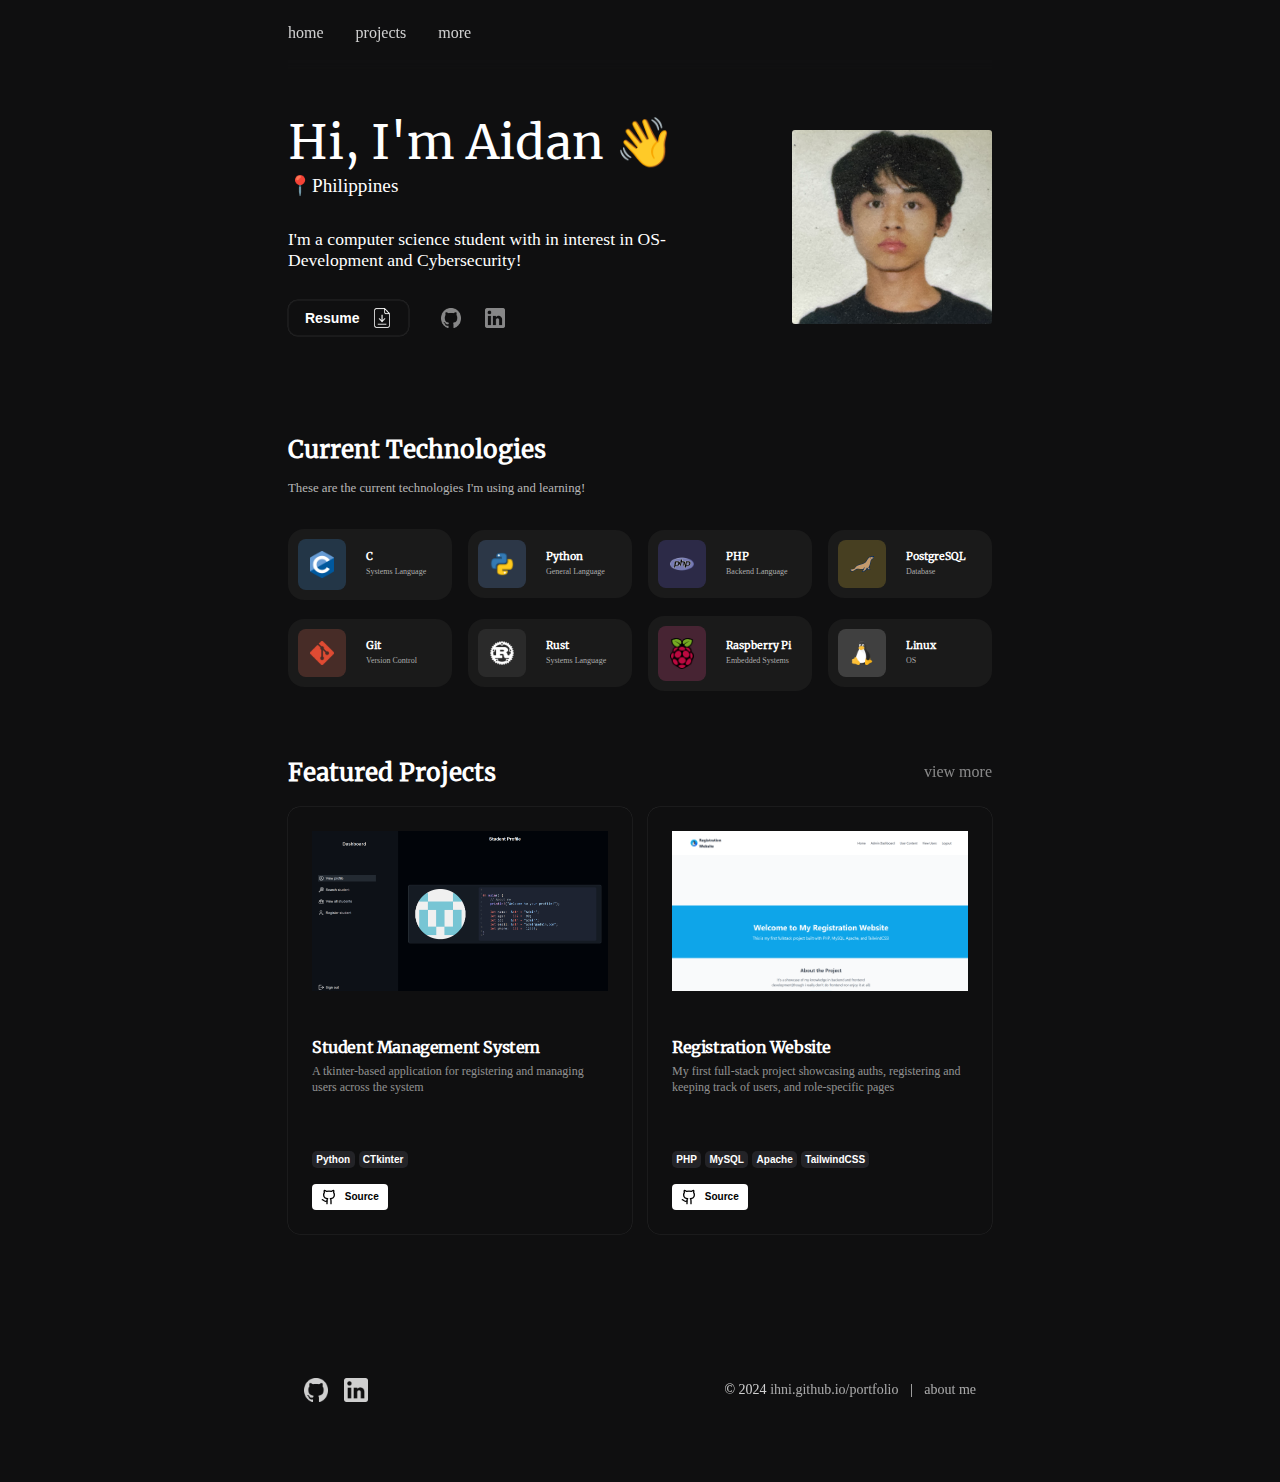
<file: index.html>
<!DOCTYPE html>
<html lang="en">
<head>
    <meta charset="UTF-8">
    <meta name="viewport" content="width=device-width, initial-scale=1.0">
    <link rel="stylesheet" href="assets/css/style.css">
    <title>About me</title>

    <style>
    
    .sr-only {
        position: absolute ;
        left: -10000px;
        width: 1px;
        height: 1px;
        top: auto;
        overflow: hidden;
    }
    
    </style>
</head>
<body>
    <header>
        <nav>
            <ul class="nav-list">
                <a href="index.html"><li>home</li></a>
                <a href="projects.html"><li>projects</li></a>
                <a href="#"><li>more</li></a>
            </ul>
        </nav>
    </header>
    <main>
        <article class="main-content">
            <section class="introduction-wrapper">
                <img class="self-portrait" fetchpriority="high" src="assets/images/me.png">
                <div class="introduction-container">
                    <h1 class="title-text">Hi, I'm Aidan 👋</h1>
                    <p class="location-text">📍Philippines</p>
                    <p class="description-text">I'm a computer science student with in interest in OS-Development and Cybersecurity!</p>
                    <section class="contacts">
                        <a target="_blank" href="resume.pdf"><button class="resume-button">
                            <span style="font-weight: 600;">Resume</span>
                            <img class="resume-icon" src="assets/images/resume-icon.png">
                        </button></a>
                        <section class="other-contacts">
                            <a target="_blank" href="https://github.com/ihni">
                                <span class="sr-only">Github</span>
                                <img class="contact-icon" src="assets/images/github-icon.png">
                            </a>
                            <a target="_blank" href="https://linkedin.com">
                                <span class="sr-only">LinkedIn</span>
                                <img class="contact-icon" src="assets/images/linkedin-icon-nocolor.png">
                            </a>
                        </section>
                    </section>
                </div>
            </section>

            <section class="technologies-wrapper">
                <h2 class="technology-header">Current Technologies</h2>
                <p class="technology-description">These are the current technologies I'm using and learning!</p>
                <section class="technologies-container">
                    <div class="tech-container">
                        <div style="background-color: rgba(75, 168, 255, 0.2);" class="image-container">
                            <img class="tech-icon" src="assets/images/tech-stack/c-icon.png">
                        </div>
                        <div>
                            <h4 class="tech-name">C</h4>
                            <p class="tech-description">Systems Language</p>
                        </div>
                    </div>
                    <div class="tech-container">
                        <div style="background-color: rgba(118, 173, 255, 0.2);" class="image-container">
                            <img class="tech-icon" src="assets/images/tech-stack/python-icon.webp">
                        </div>
                        <div>
                            <h4 class="tech-name">Python</h4>
                            <p class="tech-description">General Language</p>
                        </div>
                    </div>
                    <div class="tech-container">
                        <div style="background-color: rgba(119, 109, 255, 0.2); " class="image-container">
                            <img class="tech-icon" src="assets/images/tech-stack/php-icon.png">
                        </div>
                        <div>
                            <h4 class="tech-name">PHP</h4>
                            <p class="tech-description">Backend Language</p>
                        </div>
                    </div>
                    <div class="tech-container">
                        <div style="background-color: rgba(255, 214, 67, 0.2); " class="image-container">
                            <img class="tech-icon" src="assets/images/tech-stack/mariadb-icon.svg">
                        </div>
                        <div>
                            <h4 class="tech-name">PostgreSQL</h4>
                            <p class="tech-description">Database</p>
                        </div>
                    </div>
                    <div class="tech-container">
                        <div style="background-color: rgba(255, 120, 96, 0.2); " class="image-container">
                            <img class="tech-icon" src="assets/images/tech-stack/git-icon.png">
                        </div>
                        <div>
                            <h4 class="tech-name">Git</h4>
                            <p class="tech-description">Version Control</p>
                        </div>
                    </div>
                    <div class="tech-container">
                        <div style="background-color: rgba(109, 109, 109, 0.2); " class="image-container">
                            <img style="filter: invert(100%);" class="tech-icon" src="assets/images/tech-stack/rust-icon.png">
                        </div>
                        <div>
                            <h4 class="tech-name">Rust</h4>
                            <p class="tech-description">Systems Language</p>
                        </div>
                    </div>
                    <div class="tech-container">
                        <div style="background-color: #ff509933; " class="image-container">
                            <img class="tech-icon" src="assets/images/tech-stack/pi-icon.png">
                        </div>
                        <div>
                            <h4 class="tech-name">Raspberry Pi</h4>
                            <p class="tech-description">Embedded Systems</p>
                        </div>
                    </div>
                    <div class="tech-container">
                        <div style="background-color: rgba(222, 222, 222, 0.2); " class="image-container">
                            <img class="tech-icon" src="assets/images/tech-stack/linux-icon.png">
                        </div>
                        <div>
                            <h4 class="tech-name">Linux</h4>
                            <p class="tech-description">OS</p>
                        </div>
                    </div>
                </section>
            </section>

            <section class="projects-wrapper">
                <div class="project-header-container">
                    <h2 class="project-title-text">Featured Projects</h2>
                    <a class="view-more-projects">
                        view more
                    </a>
                </div>
                <section class="projects-container">
                    
                    <!-- Student Management System -->
                    <div class="project-card">
                        <div class="project-image-container">
                            <a target="_blank" href="https://github.com/ihni/student-management-sys">
                                <img class="project-image" src="assets/images/projects/student-sys-card.png">
                            </a>
                        </div>
                        <div class="about-project">
                            <h3 class="project-title-card">Student Management System</h3>
                            <div class="project-description">
                                <p>A tkinter-based application for registering and managing users across the system</p>
                            </div>
                        </div>
                        <div class="tech-stack-used-for-project">   
                            <div class="tech-project-container">
                                <div class="technology-of-project">
                                    Python
                                </div>
                                <div class="technology-of-project">
                                    CTkinter
                                </div>
                            </div>
                            <div class="tech-demo-wrapper">
                                <a target="_blank" href="https://github.com/ihni/student-regis"><div class="tech-demo-container">
                                    <img src="assets/images/github-icon.svg" alt="GitHub Icon">
                                    Source
                                </div></a>
                            </div>
                        </div>
                    </div>
                    <!-- -------- -->

                    <!-- Registration Website -->
                    <div class="project-card">
                        <div class="project-image-container">
                            <a target="_blank" href="https://github.com/ihni/php-fullstack-website">
                                <img class="project-image" src="assets/images/projects/regis-web-card.png">
                            </a>
                        </div>
                        <div class="about-project">
                            <h3 class="project-title-card">Registration Website</h3>
                            <div class="project-description">
                                <p>My first full-stack project showcasing auths, registering and keeping track of users, and role-specific pages</p>
                            </div>
                        </div>
                        <div class="tech-stack-used-for-project">
                            <div class="tech-project-container">
                                <div class="technology-of-project">
                                    PHP
                                </div>
                                <div class="technology-of-project">
                                    MySQL
                                </div>
                                <div class="technology-of-project">
                                    Apache
                                </div>
                                <div class="technology-of-project">
                                    TailwindCSS
                                </div>
                            </div>

                            <div class="tech-demo-wrapper">
                                <a target="_blank" href="https://github.com/ihni/php-fullstack-website"><div class="tech-demo-container">
                                    <img src="assets/images/github-icon.svg" alt="GitHub Icon">
                                    Source
                                </div></a>
                            </div>
                        </div>
                    </div>
                    <!-- -------- -->

                </section>
            </section>

        </article>
    </main>

    <footer>
        <div class="footer-container">
            <section class="footer-icons">
                <a href="https://github.com/ihni/" target="_blank">
                    <img src="assets/images/github-icon.png" alt="Github Icon">
                </a>
                <a href="https://linkedin.com/" target="_blank">
                    <img src="assets/images/linkedin-icon-nocolor.png" alt="LinkedIn Icon">
                </a>
            </section>
            <section class="footer-text">
                <p>
                    <span>© 2024</span>
                    <a href="index.html">ihni.github.io/portfolio</a>
                    <span class="separator">|</span>
                    <a href="#">about me</a>
                </p>
            </section>
        </div>
    </footer>

</body>
</html>
</file>
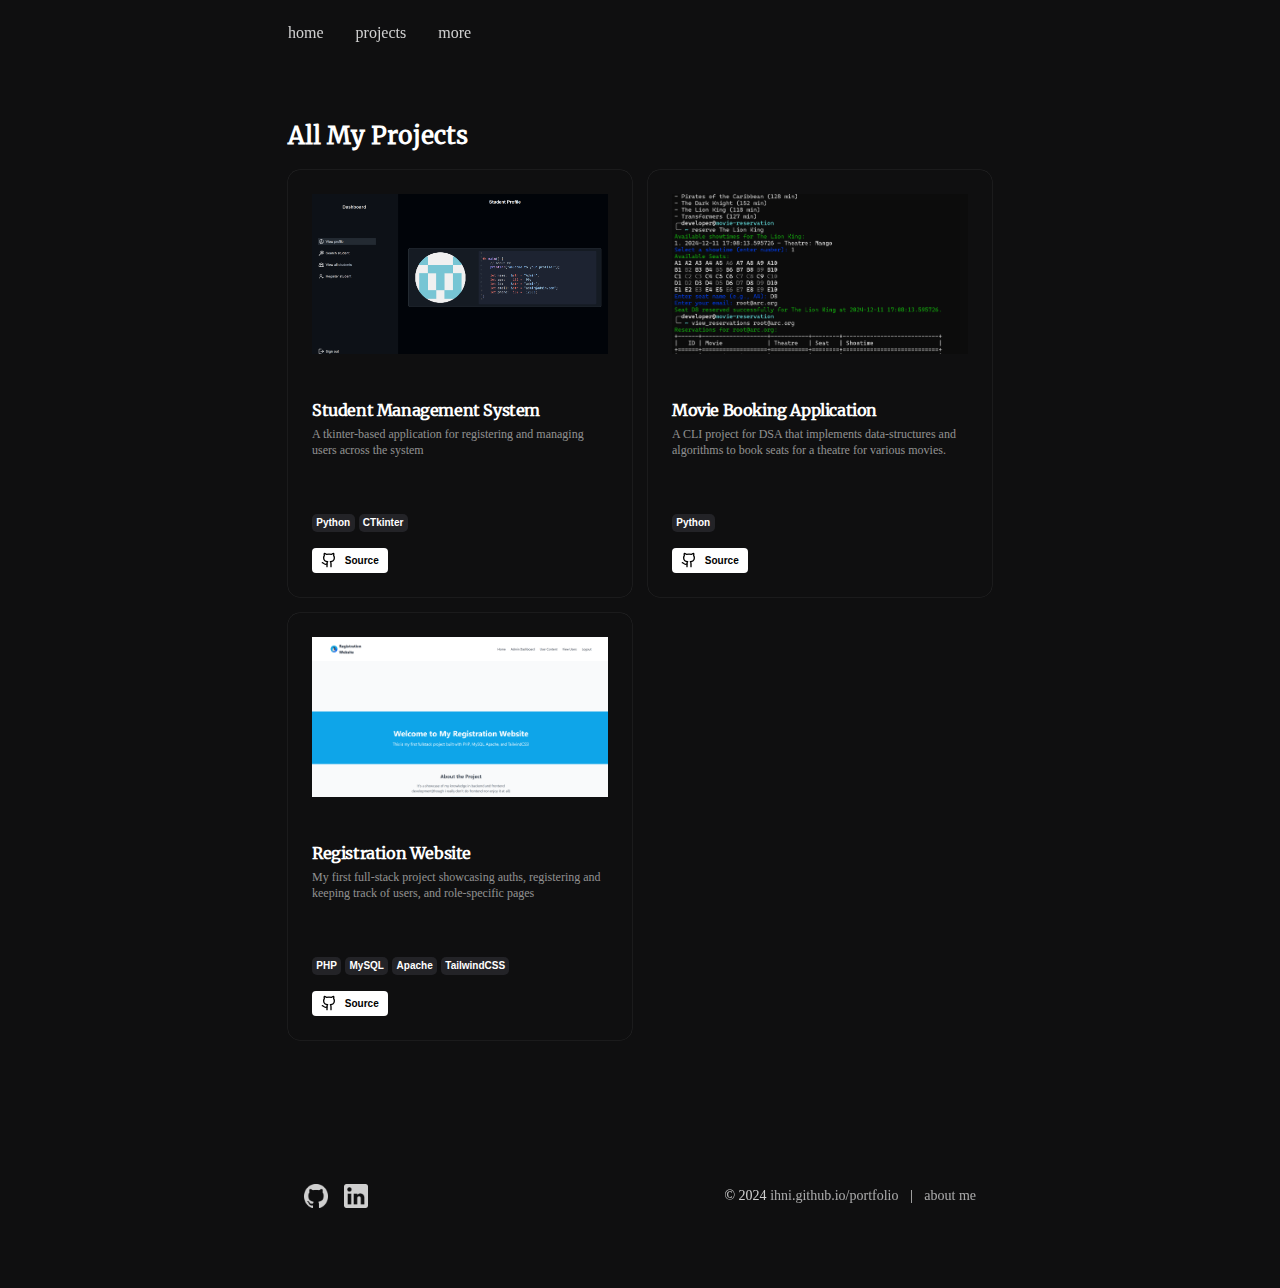
<file: projects.html>
<!DOCTYPE html>
<html lang="en">
<head>
    <meta charset="UTF-8">
    <meta name="viewport" content="width=device-width, initial-scale=1.0">
    <link rel="stylesheet" href="./assets/css/style.css">
    <title>Projects</title>

    <style>
    
    .sr-only {
        position: absolute ;
        left: -10000px;
        width: 1px;
        height: 1px;
        top: auto;
        overflow: hidden;
    }
    
    </style>
</head>
<body>
    <header>
        <nav>
            <ul class="nav-list">
                <a href="index.html"><li>home</li></a>
                <a href="projects.html"><li>projects</li></a>
                <a href="#"><li>more</li></a>
            </ul>
        </nav>
    </header>

    <main>
        <article class="main-content">
            <section class="projects-wrapper">
                <div class="project-header-container">
                    <h2 class="project-title-text">All My Projects</h2>
                </div>
                <section class="projects-container">
                    
                    <!-- Student Management System -->
                    <div class="project-card">
                        <div class="project-image-container">
                            <a target="_blank" href="https://github.com/ihni/student-management-sys">
                                <img class="project-image" src="assets/images/projects/student-sys-card.png">
                            </a>
                        </div>
                        <div class="about-project">
                            <h3 class="project-title-card">Student Management System</h3>
                            <div class="project-description">
                                <p>A tkinter-based application for registering and managing users across the system</p>
                            </div>
                        </div>
                        <div class="tech-stack-used-for-project">   
                            <div class="tech-project-container">
                                <div class="technology-of-project">
                                    Python
                                </div>
                                <div class="technology-of-project">
                                    CTkinter
                                </div>
                            </div>
                            <div class="tech-demo-wrapper">
                                <a target="_blank" href="https://github.com/ihni/student-regis"><div class="tech-demo-container">
                                    <img src="assets/images/github-icon.svg" alt="GitHub Icon">
                                    Source
                                </div></a>
                            </div>
                        </div>
                    </div>
                    <!-- -------- -->

                    <!-- Movie Booking Application -->
                    <div class="project-card">
                        <div class="project-image-container">
                            <a target="_blank" href="https://github.com/ihni/movie-system">
                                <img class="project-image" src="assets/images/projects/movie-system-demo.png">
                            </a>
                        </div>
                        <div class="about-project">
                            <h3 class="project-title-card">Movie Booking Application</h3>
                            <div class="project-description">
                                <p>A CLI project for DSA that implements data-structures and algorithms to book seats for a theatre for various movies.</p>
                            </div>
                        </div>
                        <div class="tech-stack-used-for-project">
                            <div class="tech-project-container">
                                <div class="technology-of-project">
                                    Python
                                </div>
                            </div>
                            <div class="tech-demo-wrapper">
                                <a target="_blank" href="https://github.com/ihni/movie-system"><div class="tech-demo-container">
                                    <img src="assets/images/github-icon.svg" alt="GitHub Icon">
                                    Source
                                </div></a>
                            </div>
                        </div>
                    </div>
                    <!-- -------- -->

                    <!-- Registration Website -->
                    <div class="project-card">
                        <div class="project-image-container">
                            <a target="_blank" href="https://github.com/ihni/php-fullstack-website">
                                <img class="project-image" src="assets/images/projects/regis-web-card.png">
                            </a>
                        </div>
                        <div class="about-project">
                            <h3 class="project-title-card">Registration Website</h3>
                            <div class="project-description">
                                <p>My first full-stack project showcasing auths, registering and keeping track of users, and role-specific pages</p>
                            </div>
                        </div>
                        <div class="tech-stack-used-for-project">
                            <div class="tech-project-container">
                                <div class="technology-of-project">
                                    PHP
                                </div>
                                <div class="technology-of-project">
                                    MySQL
                                </div>
                                <div class="technology-of-project">
                                    Apache
                                </div>
                                <div class="technology-of-project">
                                    TailwindCSS
                                </div>
                            </div>

                            <div class="tech-demo-wrapper">
                                <a target="_blank" href="https://github.com/ihni/php-fullstack-website"><div class="tech-demo-container">
                                    <img src="assets/images/github-icon.svg" alt="GitHub Icon">
                                    Source
                                </div></a>
                            </div>
                        </div>
                    </div>
                    <!-- -------- -->
                </section>
            </section>
        </article>
    </main>

    <footer>
        <div class="footer-container">
            <section class="footer-icons">
                <a href="https://github.com/ihni/" target="_blank">
                    <img src="assets/images/github-icon.png" alt="Github Icon">
                </a>
                <a href="https://linkedin.com/" target="_blank">
                    <img src="assets/images/linkedin-icon-nocolor.png" alt="LinkedIn Icon">
                </a>
            </section>
            <section class="footer-text">
                <p>
                    <span>© 2024</span>
                    <a href="index.html">ihni.github.io/portfolio</a>
                    <span class="separator">|</span>
                    <a href="#">about me</a>
                </p>
            </section>
        </div>
    </footer>
</body>
</html>
</file>
<file: assets/css/style.css>
@import url('header.css');
@import url('footer.css');

@font-face {
  font-family: Merriweather;
  src: url('../fonts/Merriweather-Regular.ttf');
}

/* 
*
* Base Styles
*
*/

* {
  margin: 0;
  padding: 0;
}

body {
  margin: 0;
  line-height: inherit;
  margin-left: auto;
  margin-right: auto;
  max-width: 48rem;
  min-height: 100vh;
  display: flex;
  flex-direction: column;
  box-sizing: border-box;
  padding-left: 2rem;
  padding-right: 2rem;
  background-color: rgb(15, 15, 16);
  color: white;
  min-width: 320px;
}

h1, h2, h3, h4, h5, h6 {
  font-family: Merriweather;
}

/* 
*
* Main Content
*
*/


main {
  flex-grow: 1;
}

.main-content {
  padding-bottom: 4rem;
  gap: 4rem;
  flex-direction: column;
  display: flex;
  margin-top: 3rem;
}

/* Introduction Wrapper */
.introduction-wrapper {
  justify-content: space-between;
  align-items: center;
  flex-direction: row-reverse;
  gap: 2rem;
  display: flex;
}

.self-portrait {
  max-width: 100%;
  height: auto;
  display: block;
  width: 175px;
  border-radius: 3px;
}

.introduction-container {
  flex-direction: column;
  display: flex;
}

.title-text {
  font-size: 3rem;
  line-height: 1;
  margin: 0;
  font-weight: inherit;
}

.location-text {
  font-weight: 400;
  margin: 0;
  margin-top: 0.5rem;
}

.description-text {
  font-weight: 300;
  margin: 0;
  margin-top: 2rem;
}

.contacts {
  gap: 2rem;
  align-items: center;
  display: flex;
  margin-top: 1.8rem;
}

.resume-button {
  box-shadow: 0 0 0.5px 0.5px rgba(255,255,255,0.1);
  font-weight: 500;
  font-size: .875rem;
  line-height: 1.25rem;
  padding: .5rem 1rem .5rem 1rem;
  background-color: rgb(15, 15, 16);
  color: white;
  border: 1px solid rgb(26, 26, 27);
  border-radius: .6rem;
  white-space: nowrap;
  justify-content: center;
  align-items: center;
  height: 2.25rem;
  display: inline-flex;
  cursor: pointer;
  transition: background-color 0.15s, box-shadow 0.15s;
}
.resume-button:hover {
  background-color: rgb(26, 26, 27);
  box-shadow: none;
}

.resume-icon {
  width: 1.25rem;
  height: auto;
  filter: invert(100%);
  margin-left: .8rem;
  display: block;
}

.other-contacts {
  gap: 1.5rem;
  display: flex;
  align-items: center;
}

.contact-icon {
  width: 20px;
  vertical-align: middle;
  height: 20px;
  filter: invert(100%);
  opacity: 0.5;
  transition: opacity 0.15s;
  margin: 0;
}

.contact-icon:hover {
  opacity: 1;
}

/* 
*
* Technologies section
*
*/

.technologies-wrapper {
  margin-top: 2rem;
  justify-content: flex-start;
  align-items: flex-start;
  flex-direction: column;
  gap: 0.8rem;
  display: flex;
}

.technology-header {
  font-size: 1.5rem;
  line-height: 2.25rem;
  font-weight: 700;
  margin-bottom: 0;
}

.technology-description {
  font-weight: 300;
  font-size: .8rem;
  margin-top: 0;
  margin-bottom: 1.25rem;
  color: rgba(255, 255, 255, 0.7);
}

.technologies-container {
  opacity: 1;
  grid-template-columns: repeat(4, minmax(0,1fr));
  gap: 1rem;
  justify-content: space-between;
  align-items: center;
  display: grid;
  width: 100%;
}

/* These are the single container */
.tech-container {
  display: flex;
  flex-direction: row;
  align-items: center;
  gap: 1.25rem;
  text-align: left;
  border-radius: 1rem;
  padding: .625rem;
  background-color: rgb(26 26 26);
  transition: background-color 0.15s;
}

.tech-container:hover {
  background-color: rgb(32, 32, 32);
}

.image-container {
  display: flex;
  justify-content: center;
  width: fit-content;
  border-radius: .5rem;
  padding: .75rem;
}

.tech-icon {
  width: 1.5rem;
  height: auto;
  display: block;
  color: transparent;
}

.tech-container div {
  display: flex;
  flex-direction: column;
  align-items: flex-start;
}

.tech-name {
  font-size: 0.65rem;
  margin: 0;
  line-height: 1;
}

.tech-description {
  font-weight: 300;
  font-size: 0.5rem;
  color: rgb(172, 172, 172);
  margin-top: .3rem;
}

/*
*
* Experience Section
*
*/

/*
*
* Project Section
*
*/

.project-header-container {
  justify-content: space-between;
  display: flex;
  margin-bottom: 1rem;
}

.project-title-text {
  font-size: 1.5rem;
  line-height: 2.25rem;
}

.view-more-projects {
  font-weight: 300;
  gap: .5rem;
  align-items: center;
  display: inline-flex;
  font-size: 1rem;
  color: rgb(255,255,255);
  opacity: 0.5;
  border-bottom: 1px solid rgba(0,0,0,0);
  cursor: pointer;
  transition: opacity 0.15s, border-bottom 0.15s;
}

.view-more-projects:hover {
  border-bottom: 1px solid rgba(255,255,255,1);
  opacity: 1;
}

.projects-container {
  display: grid;
  grid-template-columns: repeat(2, minmax(0, 1fr)); /* 2 columns by default */
  gap: 1rem;  /* Space between the cards */
}

/* Project Card */
.project-card {
  box-shadow: 0 0 0.5px 0.5px rgba(255,255,255,0.1);
  border-width: 1px;
  border-radius: .75rem;
  flex-direction: column;
  display: flex;
}

.project-image-container {
  padding: 1.5rem;
  flex-direction: column;
  display: flex;
}

.project-image {
  color: transparent;
  object-position: top;
  object-fit: cover;
  width: 100%;
  height: 10rem;
  max-width: 100%;
  display: block;
}

.about-project {
  padding-top: 0;
  padding: 1.5rem;
  gap: .5rem;
  flex-direction: column;
  display: flex;
}

.project-title-card {
  letter-spacing: -.025em;
  line-height: 1;
  font-weight: 600;
  margin: 0;
  font-size: inherit;

}

.project-description {
  font-size: .75rem;
  line-height: 1rem;
  max-width: 100%;
  color: rgba(255,255,255, 0.55)
}

.tech-stack-used-for-project {
  padding-top: 0;
  padding: 1.5rem;
  gap: 1rem;
  justify-content: space-between;
  align-items: flex-start;
  flex-direction: column;
  height: 100%;
  display: flex;
}

.tech-project-container {
  gap: .25rem;
  flex-wrap: wrap;
  display: flex;
  margin-top: .5rem;
}

.technology-of-project {
  font-family: 'Segoe UI', Tahoma, Geneva, Verdana, sans-serif;
  font-weight: 600;
  font-size: 10px;
  padding: .2rem .27rem .2rem .27rem;
  background-color: rgb(35, 35, 39);
  border-radius: 5px;
  align-items: center;
  display: inline-flex;
  transition: background-color 0.15s;
}

.technology-of-project:hover {
  background-color: rgb(36, 36, 40);
}

.tech-demo-wrapper {
  gap: .25rem;
  align-items: flext-start;
  flex-wrap: wrap;
  flex-direction: row;
  display: flex;
}

.tech-demo-container {
  font-weight: 600;
  font-size: 10px;
  padding: .3rem .55rem .3rem .55rem;
  background-color: rgb(255, 255, 255);
  border: 1px transparent;
  border-radius: 4px;
  gap: .5rem;
  align-items: center;
  display: flex;
  color: black;
  font-family: 'Segoe UI', Tahoma, Geneva, Verdana, sans-serif;
  transition: background-color 0.15s;
}

.tech-demo-container img {
  width: 1rem;
  height: 1rem;
  display: block;
}

.tech-demo-container:hover {
  background-color: rgb(219, 219, 226);
}

.tech-demo-container:active {
  background-color: rgb(188, 188, 197);
}







/* Responsive Styles with Media Queries */

/* Mobile Devices */
@media screen and (max-width: 768px) {
  body {
    padding-left: 1.5rem;
    padding-right: 1.5rem;
  }

  .main-content {
    padding-bottom: 2rem;
  }

  .introduction-wrapper {
    flex-direction: column;
    align-items: center;
    gap: 2rem;
  }

  .self-portrait {
    width: 150px;
    height: auto;
    margin-bottom: 1rem;
  }

  .introduction-container {
    text-align: center;
  }

  .title-text {
    font-size: 2rem;
  }

  .location-text,
  .description-text {
    font-size: 1rem;
  }

  .contacts {
    flex-direction: column;
    align-items: center;
    gap: 1rem;
  }

  .technologies-container {
    grid-template-columns: repeat(2, minmax(0, 1fr));
  }

  .projects-container {
    grid-template-columns: 1fr;
    gap: 1rem;
  }

  .project-card {
    width: 100%;
    margin: 0;
  }

  .tech-stack-used-for-project {
    padding: 1rem;
  }

  .view-more-projects {
    font-size: 0.9rem;
  }

  .project-description {
    font-size: 0.9rem;
  }

  .technology-of-project {
    font-size: 0.8rem;
    padding: 0.2rem 0.4rem;
  }

  .tech-container {
    flex-direction: column; /* Stack text below the image on smaller screens */
    align-items: center;    /* Center text below the image */
    gap: 1rem;
  }

  .tech-name {
    font-size: 0.75rem;
    text-align: center;
  }

  .tech-description {
    font-size: 0.6rem;
    text-align: center;
  }

  .tech-icon {
    width: 2rem;
  }
}

/* Tablet Devices */
@media screen and (max-width: 1024px) {
  body {
    padding-left: 2rem;
    padding-right: 2rem;
  }

  .main-content {
    padding-bottom: 3rem;
  }

  .introduction-wrapper {
    flex-direction: column;
    gap: 1.5rem;
  }

  .self-portrait {
    width: 175px;
  }

  .title-text {
    font-size: 2.5rem;
  }

  .location-text {
    font-size: 1.1rem;
  }

  .description-text {
    font-size: 1rem;
  }

  .contacts {
    flex-direction: row;
    gap: 2rem;
  }

  .technologies-container {
    grid-template-columns: repeat(3, minmax(0, 1fr));
  }

  .projects-container {
    grid-template-columns: repeat(1, minmax(0, 1fr));
  }

  .tech-stack-used-for-project {
    padding: 1.25rem;
  }

  .project-title-card {
    font-size: 1rem;
  }
  .project-description {
    font-size: 1rem;
  }

  .technology-of-project {
    font-size: 0.9rem;
  }
}

/* Large Desktop Devices */
@media screen and (min-width: 1200px) {
  .main-content {
    padding-bottom: 6rem;
  }

  .introduction-wrapper {
    flex-direction: row-reverse;
    gap: 3rem;
  }

  .self-portrait {
    width: 200px;
  }

  .title-text {
    font-size: 3rem;
  }

  .location-text {
    font-size: 1.2rem;
  }

  .description-text {
    font-size: 1.1rem;
  }

  .technologies-container {
    grid-template-columns: repeat(4, minmax(0, 1fr));
  }

  .projects-container {
    grid-template-columns: repeat(2, minmax(0, 1fr));
  }

  .project-card {
    width: 100%;
  }

  .view-more-projects {
    font-size: 1rem;
  }

  .tech-stack-used-for-project {
    padding: 1.5rem;
  }
}

/* Ensure text is responsive */
@media screen and (max-width: 480px) {
  .title-text {
    font-size: 1.8rem;
  }

  .location-text,
  .description-text {
    font-size: 0.9rem;
  }

  .technology-header {
    font-size: 1.25rem;
  }

  .technology-description {
    font-size: 0.7rem;
  }

  .tech-name {
    font-size: 0.55rem;
  }

  .tech-description {
    font-size: 0.45rem;
  }

  .projects-container {
    grid-template-columns: 1fr;
    gap: 1.5rem;
  }

  .project-card {
    min-height: 15rem;
  }
  .project-title-card {
    font-size: 1rem;
  }

  .project-description {
    font-size: 0.8rem;
  }

  .technology-of-project {
    font-size: 0.75rem;
  }

  .tech-container {
    gap: 1.5rem;
    max-height: 3.75rem;
  }

  .tech-name {
    font-size: 0px;
    text-align: center;
  }

  .tech-description {
    font-size: 0px;
    text-align: center;
  }
}
</file>
